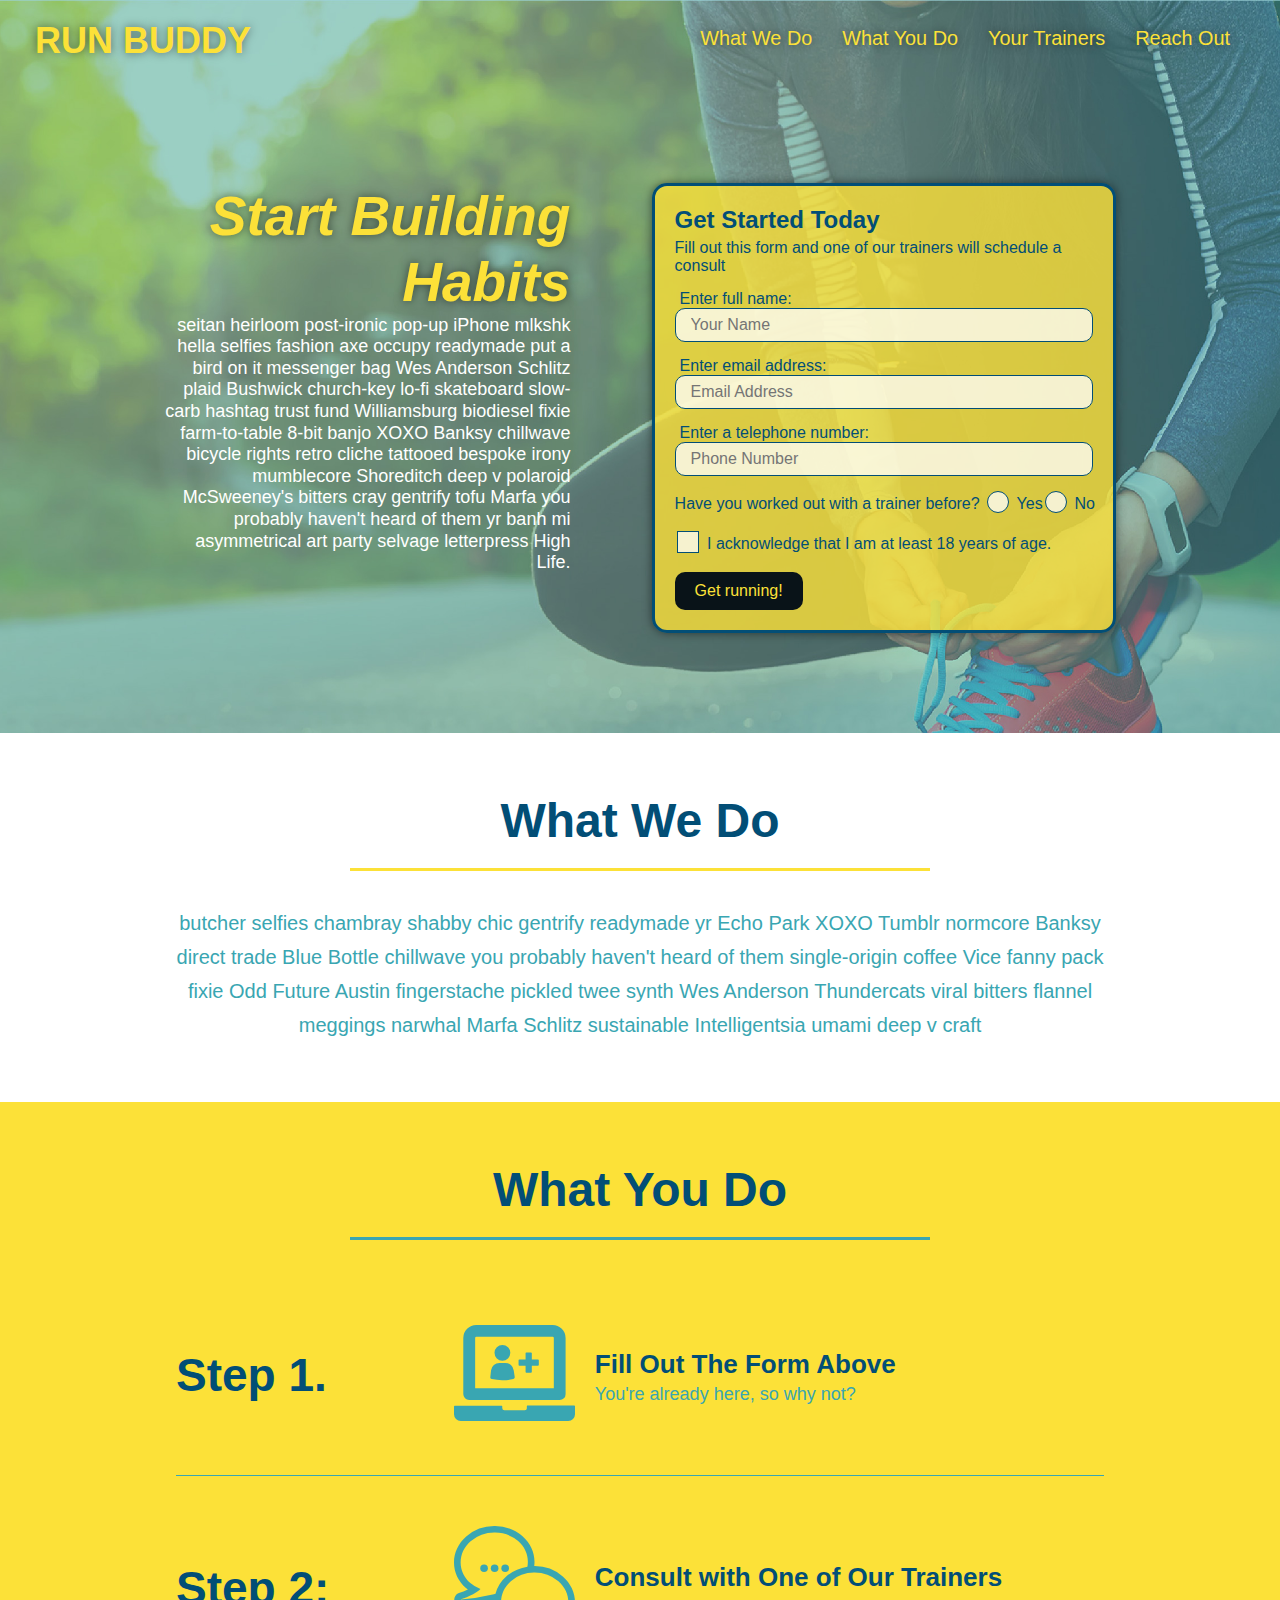
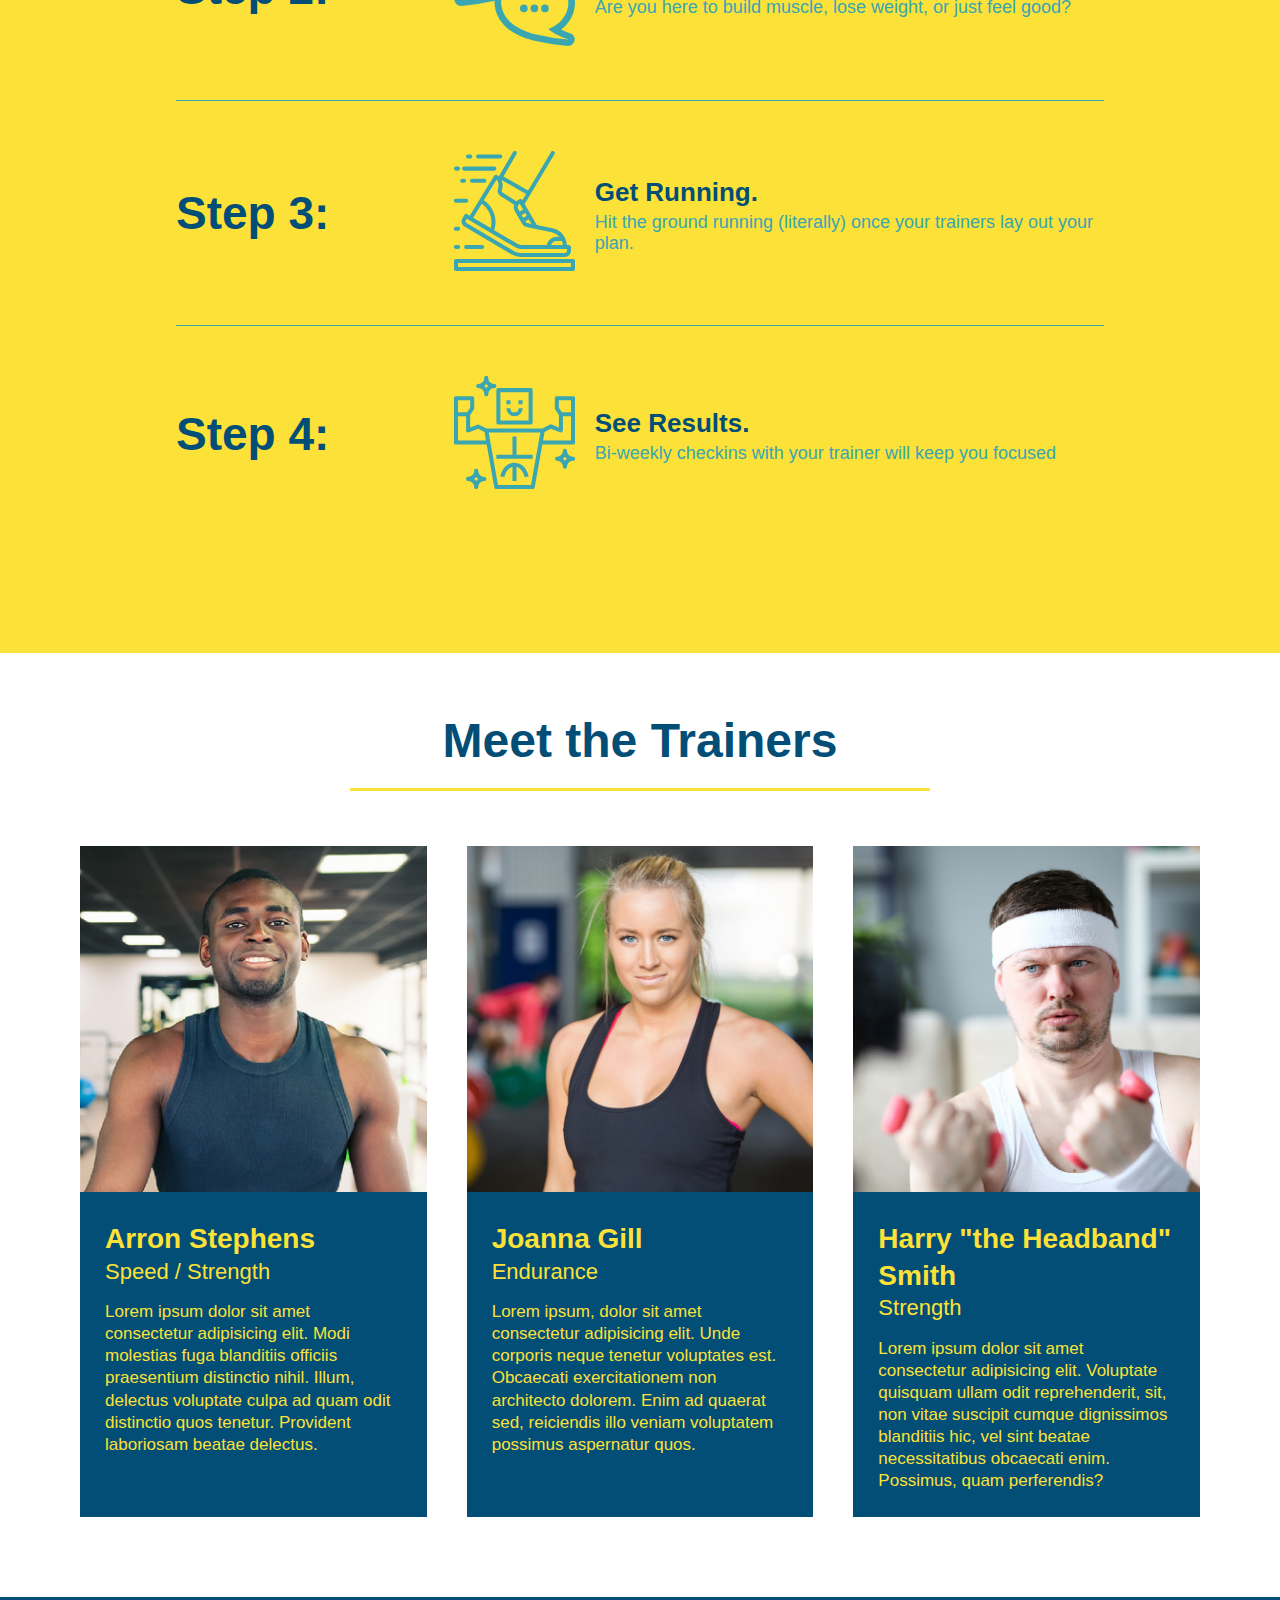
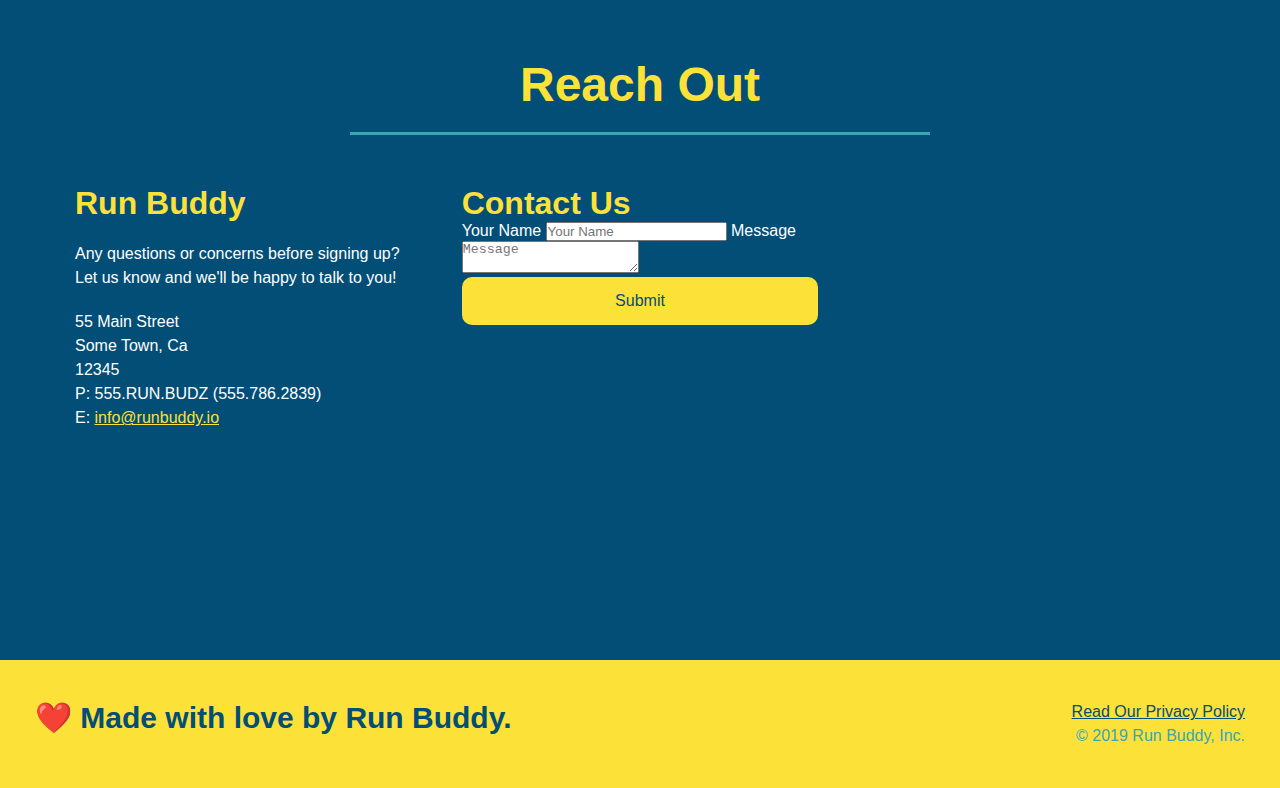
<file: index.html>
<!DOCTYPE html>
<html lang="en">
    <head>
        <link rel="stylesheet" href="./assets/css/style.css" />
        <meta charset="UTF-8" />
        <meta name="viewport" content="width=device-width, initial-scale=1.0" />
        <title>Run Buddy</title>
    </head>
    <body>
        <!-- navigation-->
        <header>
            <h1>
                <a href="">RUN BUDDY</a>
            </h1>
            <nav>
                <!-- Unordered list element-->
                <ul>
                    <!-- List item element-->
                    <li>
                        <!--Anchor element-->
                        <a href="#what-we-do">What We Do</a>
                    </li>
                    <li>
                        <a href="#what-you-do">What You Do</a>
                    </li>
                    <li>
                        <a href="#your-trainers">Your Trainers</a>
                    </li>
                    <li>
                        <a href="#reach-out">Reach Out</a>
                    </li>
                </ul>
            </nav>
        </header>
        
        <!-- hero/jumbotron-->
        <section class="hero">
            <div class="hero-cta">
                <h2>Start Building Habits</h2>
                <p>
                    seitan heirloom post-ironic pop-up iPhone mlkshk hella selfies fashion axe occupy readymade put a bird on it messenger bag Wes Anderson Schlitz plaid Bushwick church-key lo-fi skateboard slow-carb hashtag trust fund Williamsburg biodiesel fixie farm-to-table 8-bit banjo XOXO Banksy chillwave bicycle rights retro cliche tattooed bespoke irony mumblecore Shoreditch deep v polaroid McSweeney's bitters cray gentrify tofu Marfa you probably haven't heard of them yr banh mi asymmetrical art party selvage letterpress High Life.
                </p>
            </div>
            <div class="hero-form">
                <h3>Get Started Today</h3>
                <p>Fill out this form and one of our trainers will schedule a consult</p>
                <!--Add form element-->
                <form>
                    <label for="name">Enter full name:</label>
                    <input type="text" placeholder="Your Name" name="name" id="name" class="form-input"/>
                    <label for="email">Enter email address:</label>
                    <input type="email" placeholder="Email Address" name="email" id="email" class="form-input"/>
                    <label for="phone">Enter a telephone number:</label>
                    <input type="tel" placeholder="Phone Number" name="phone" id="phone" class="form-input"/>
                    <p>
                        Have you worked out with a trainer before?
                        <span class="radio-wrapper">
                          <input type="radio" name="trainer-confirm" id="trainer-yes" />
                          <label for="trainer-yes">Yes</label>
                        </span>
                        <span class="radio-wrapper">
                          <input type="radio" name="trainer-confirm" id="trainer-no" />
                          <label for="trainer-no">No</label>
                        </span>
                      </p>
                      <p>
                        <span class="checkbox-wrapper">
                          <input type="checkbox" name="age-confirm" id="checkbox" />
                          <label for="checkbox">I acknowledge that I am at least 18 years of age.</label>
                        </span>
                      </p>
                    <button type="submit">
                        Get running!
                    </button>
                </form>
            </div>
        </section>
        <!-- end hero-->

        <!-- "what we do" section-->
        <section id="what-we-do" class="intro">
            <div class="flex-row">
                <h2 class="section-title primary-border">What We Do</h2>
            </div>
            <div class="flex-row">
                <p>
                    butcher selfies chambray shabby chic gentrify readymade yr Echo Park XOXO Tumblr normcore Banksy direct trade Blue Bottle chillwave you probably haven't heard of them single-origin coffee Vice fanny pack fixie Odd Future Austin fingerstache pickled twee synth Wes Anderson Thundercats viral bitters flannel meggings narwhal Marfa Schlitz sustainable Intelligentsia umami deep v craft
                </p>
            </div>
        </section>

        <!-- "what you do" section-->
        <section id="what-you-do" class="steps">
            <div class="flex-row">
                <h2 class="section-title secondary-border">What You Do</h2>
            </div>


            <div class="step">
                <h3>Step 1.</h3>
                <div class="step-info">
                    <div class="step-img">
                        <img src="./assets/images/step-1.svg" alt=""/>
                    </div>
                    <div class="step-text">
                        <h4>Fill Out The Form Above</h4>
                        <p>You're already here, so why not?</p>
                    </div>
                </div>
            </div>

            <div class="step">
                <h3>Step 2: </h3>
                <div class="step-info">
                    <div class="step-img">
                        <img src="./assets/images/step-2.svg" alt="" />
                    </div>
                    <div class="step-text">
                        <h4>Consult with One of Our Trainers</h4>
                        <p>Are you here to build muscle, lose weight, or just feel good?</p>
                    </div>
                </div>
            </div>

            <div class="step">
                <h3>Step 3: </h3>
                <div class="step-info">
                    <div class="step-img">
                        <img src="./assets/images/step-3.svg" alt="" />
                    </div>
                    <div class="step-text">
                        <h4>Get Running.</h4>
                        <p>Hit the ground running (literally) once your trainers lay out your plan.</p>
                    </div>
                </div>
            </div>

            <div class="step">
                <h3>Step 4: </h3>
                <div class="step-info">
                    <div class="step-img">
                        <img src="./assets/images/step-4.svg" alt="" />
                    </div>
                    <div class="step-text">
                        <h4>See Results.</h4>
                        <p>Bi-weekly checkins with your trainer will keep you focused</p>
                    </div>
                </div>                
            </div>
        </section>

        <!-- "meet the trainers" section-->
        <section id="your-trainers">
            <div class="flex-row">
                <h2 class="section-title primary-border">Meet the Trainers</h2>
            </div>
            <div class="trainers">
                <article class="trainer">
                    <img src="./assets/images/trainer-1.jpg" alt="Arron Stephens in his workout clothes, ready to pump iron" />
                    <div class="trainer-bio">
                        <h3 class="trainer-name">Arron Stephens</h3>
                        <h4 class="trainer-role">Speed / Strength</h4>
                        <p>
                            Lorem ipsum dolor sit amet consectetur adipisicing elit. Modi molestias fuga blanditiis officiis praesentium distinctio nihil. Illum, delectus voluptate culpa ad quam odit distinctio quos tenetur. Provident laboriosam beatae delectus.
                        </p>
                    </div>
                </article>

                <article class="trainer">
                    <img src="./assets/images/trainer-2.jpg" alt="Joanna Gill cooling off after a workout."/>
                    <div class="trainer-bio">
                        <h3 class="trainer-name">Joanna Gill</h3>
                        <h4 class="trainer-role">Endurance</h4>
                        <p>
                            Lorem ipsum, dolor sit amet consectetur adipisicing elit. Unde corporis neque tenetur voluptates est. Obcaecati exercitationem non architecto dolorem. Enim ad quaerat sed, reiciendis illo veniam voluptatem possimus aspernatur quos.
                        </p>
                    </div>
                </article>

                <article class="trainer">
                    <img src="./assets/images/trainer-3.jpg" alt="Harry Smith wearing a headband and lifting comically small pink weights" />
                    <div class="trainer-bio">
                        <h3 class="trainer-name">Harry "the Headband" Smith</h3>
                        <h4 class="trainer-role">Strength</h4>
                        <p>
                            Lorem ipsum dolor sit amet consectetur adipisicing elit. Voluptate quisquam ullam odit reprehenderit, sit, non vitae suscipit cumque dignissimos blanditiis hic, vel sint beatae necessitatibus obcaecati enim. Possimus, quam perferendis?
                        </p>
                    </div>
                </article>
            </div>
        </section>

        <!-- "reach out" section-->
        <section id="reach-out" class="contact">
            <div class="flex-row">
                <h2 class="section-title secondary-border">Reach Out</h2>
            </div>
            <div class="contact-info">
                <div>
                    <h3>Run Buddy</h3>
                    <p>
                        Any questions or concerns before signing up?
                        <br/>
                        Let us know and we'll be happy to talk to you!
                    </p>
                    <address>
                        55 Main Street <br/>
                        Some Town, Ca <br/>
                        12345<br/>
                        P: 555.RUN.BUDZ (555.786.2839)<br/>
                        E: <a href="mailto:info@runbuddy.io">info@runbuddy.io</a>
                    </address>
                </div>

                <div class="contact-form">
                    <h3>Contact Us</h3>
                    <form action="">
                        <label for="contact-name">Your Name</label>
                        <input type="text" id="contact-name" placeholder="Your Name"/>

                        <label for="contact-message">Message</label>
                        <textarea id="contact-message" placeholder="Message"></textarea>

                        <button type="submit">Submit</button>
                    </form>
                </div>
                
                <iframe 
                    src="https://www.google.com/maps/embed?pb=!1m18!1m12!1m3!1d13883.3435013614!2d-98.517181!3d29.550273599999997!2m3!1f0!2f0!3f0!3m2!1i1024!2i768!4f13.1!3m3!1m2!1s0x865c6051f5bb0343%3A0x2b31c8eab86af268!2sWalmart%20Supercenter!5e0!3m2!1sen!2sus!4v1635189083392!5m2!1sen!2sus" 
                    width="400" 
                    height="400" 
                    style="border:0;" 
                    allowfullscreen="" 
                    loading="lazy">
                </iframe>
            </div>
        </section>

        <!-- footer-->
        <footer>
            <h2>❤️ Made with love by Run Buddy.</h2> 
            <div>
                <a href="./privacy-policy.html">Read Our Privacy Policy</a><br/>
                &copy; 2019 Run Buddy, Inc.
            </div>
        </footer>
    </body>
</html>
</file>
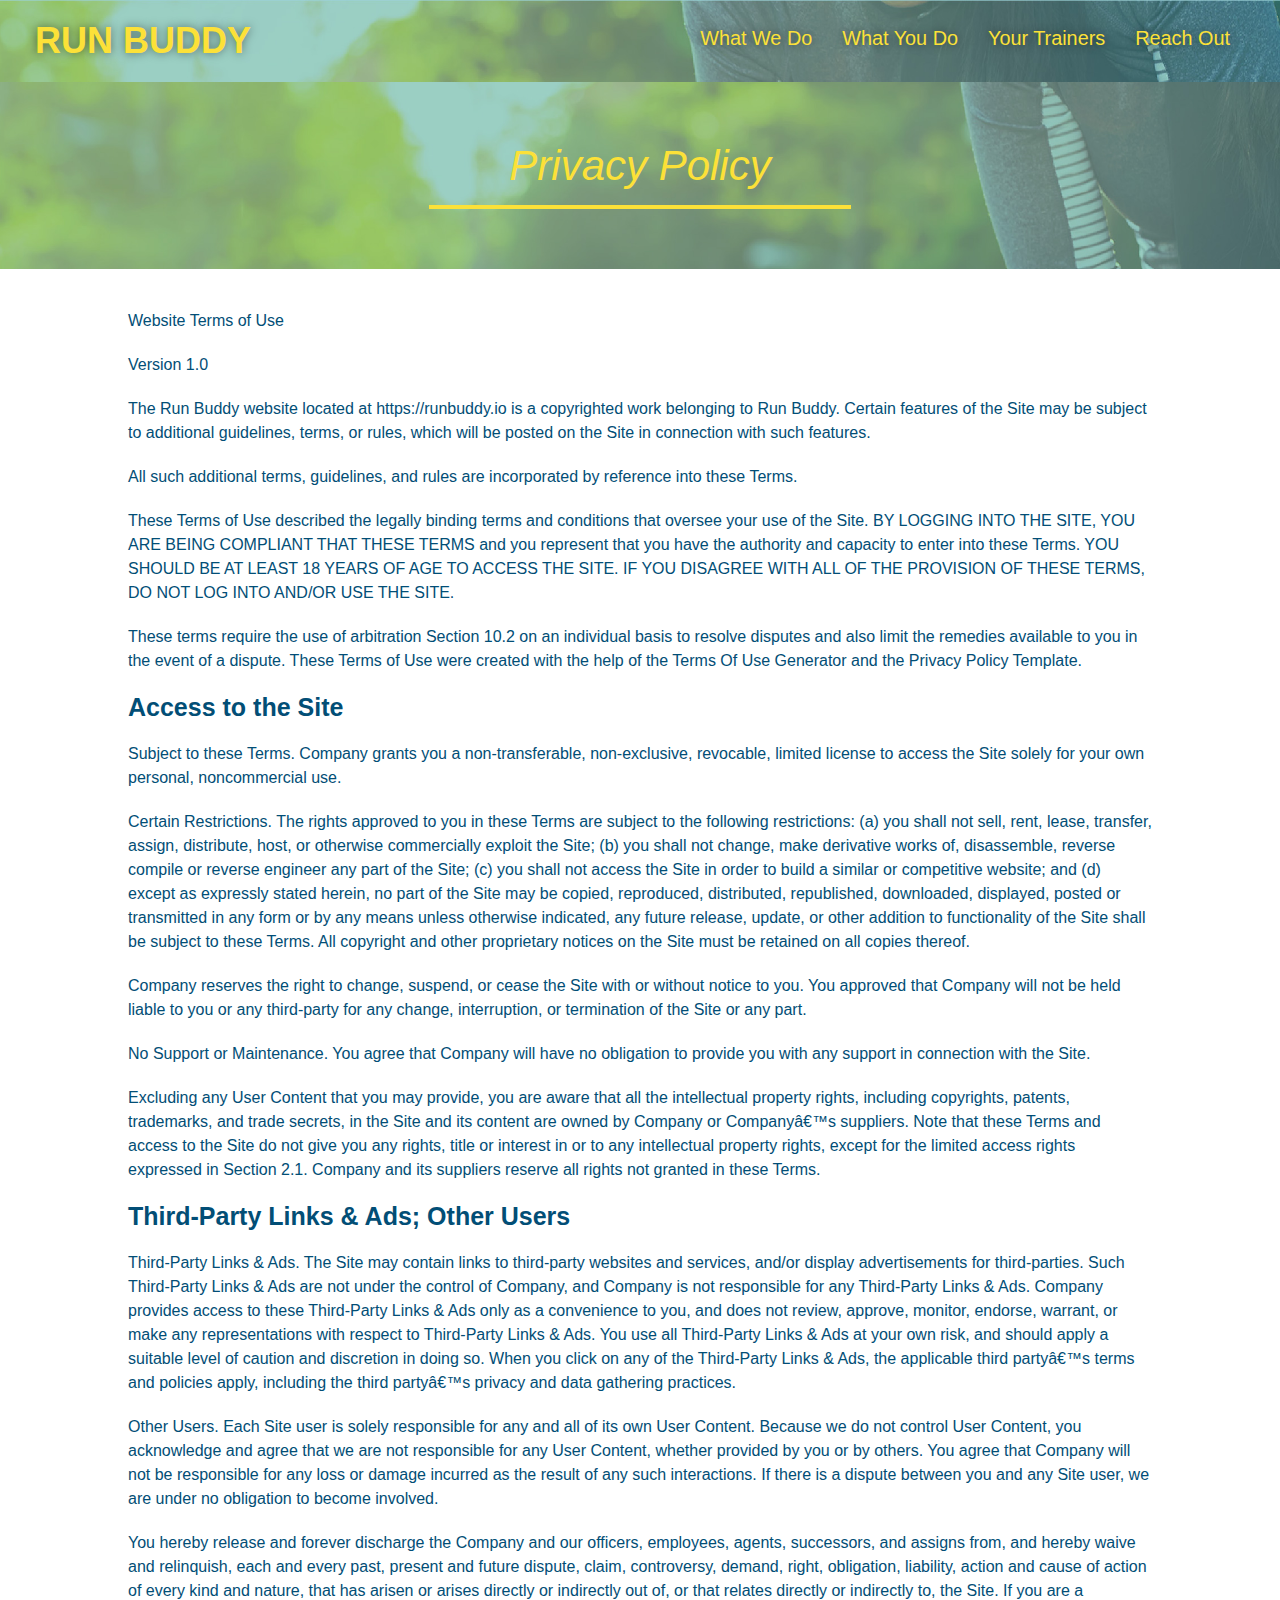
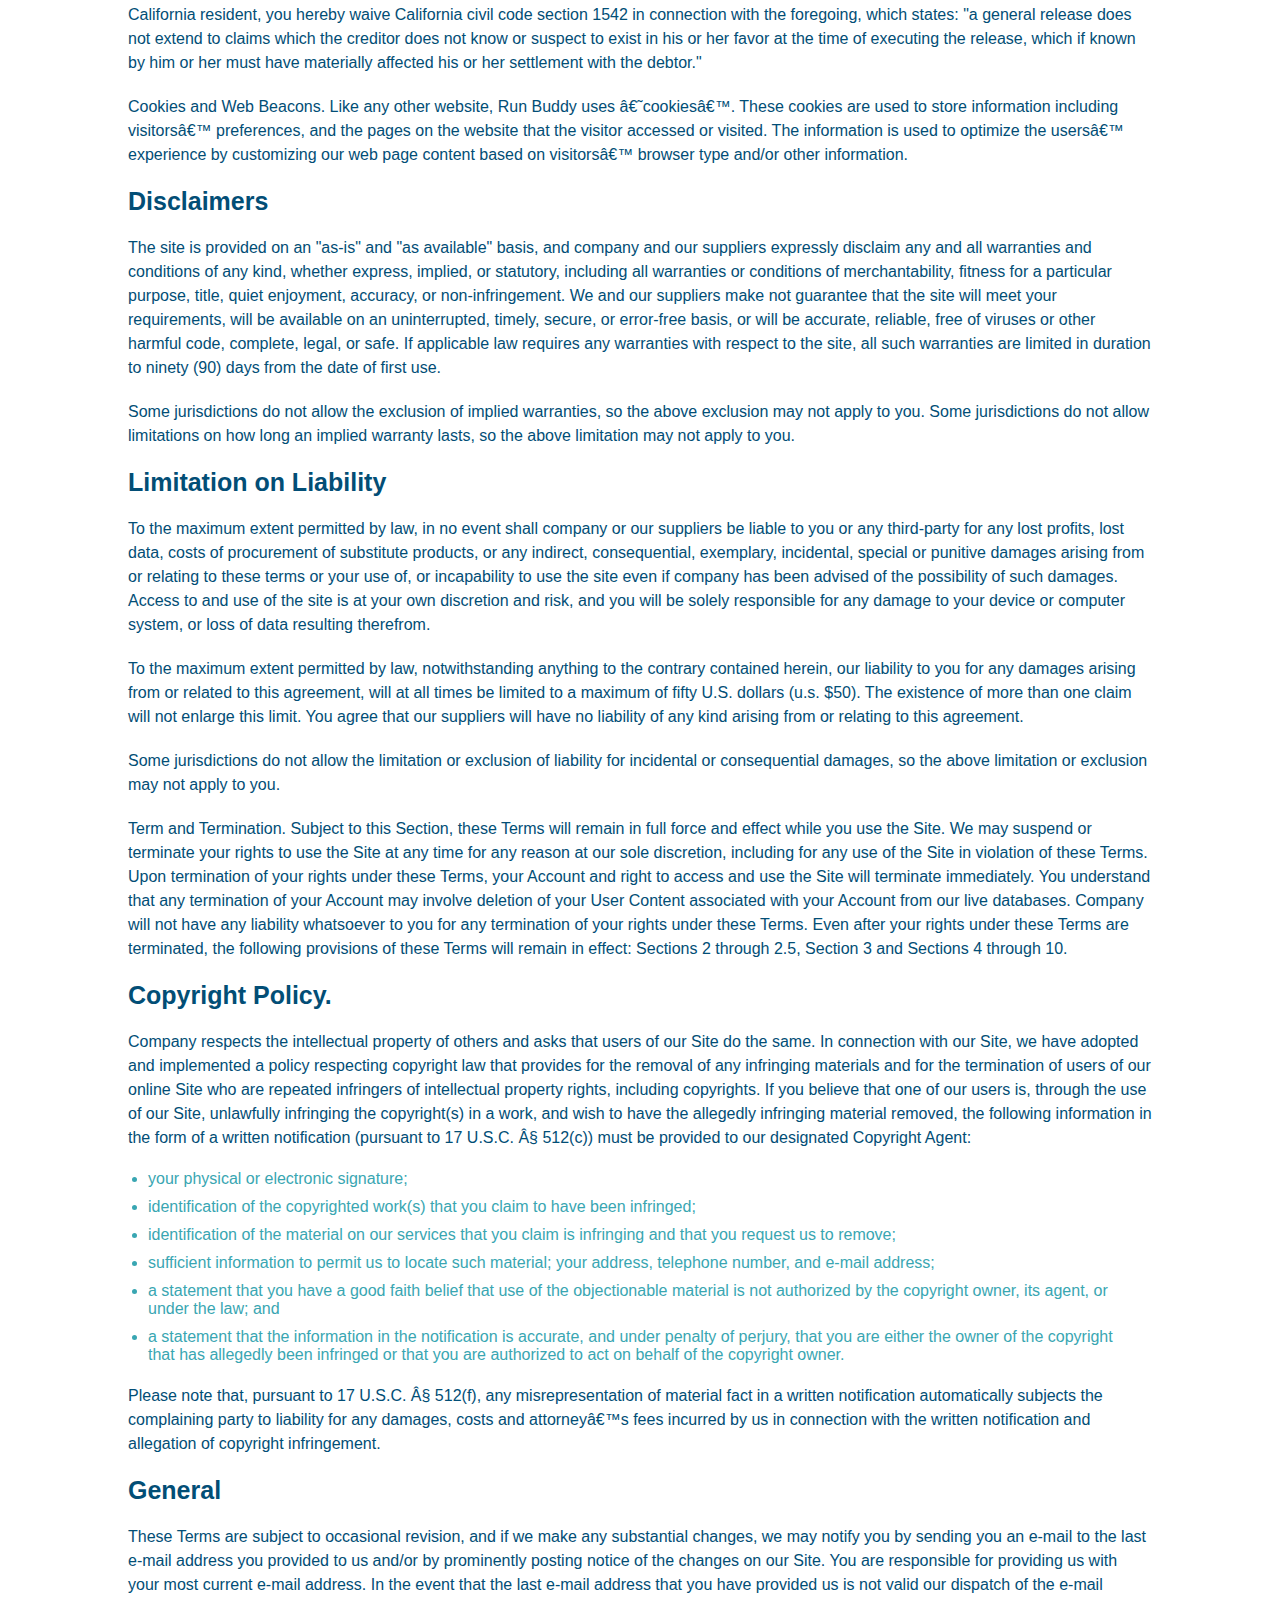
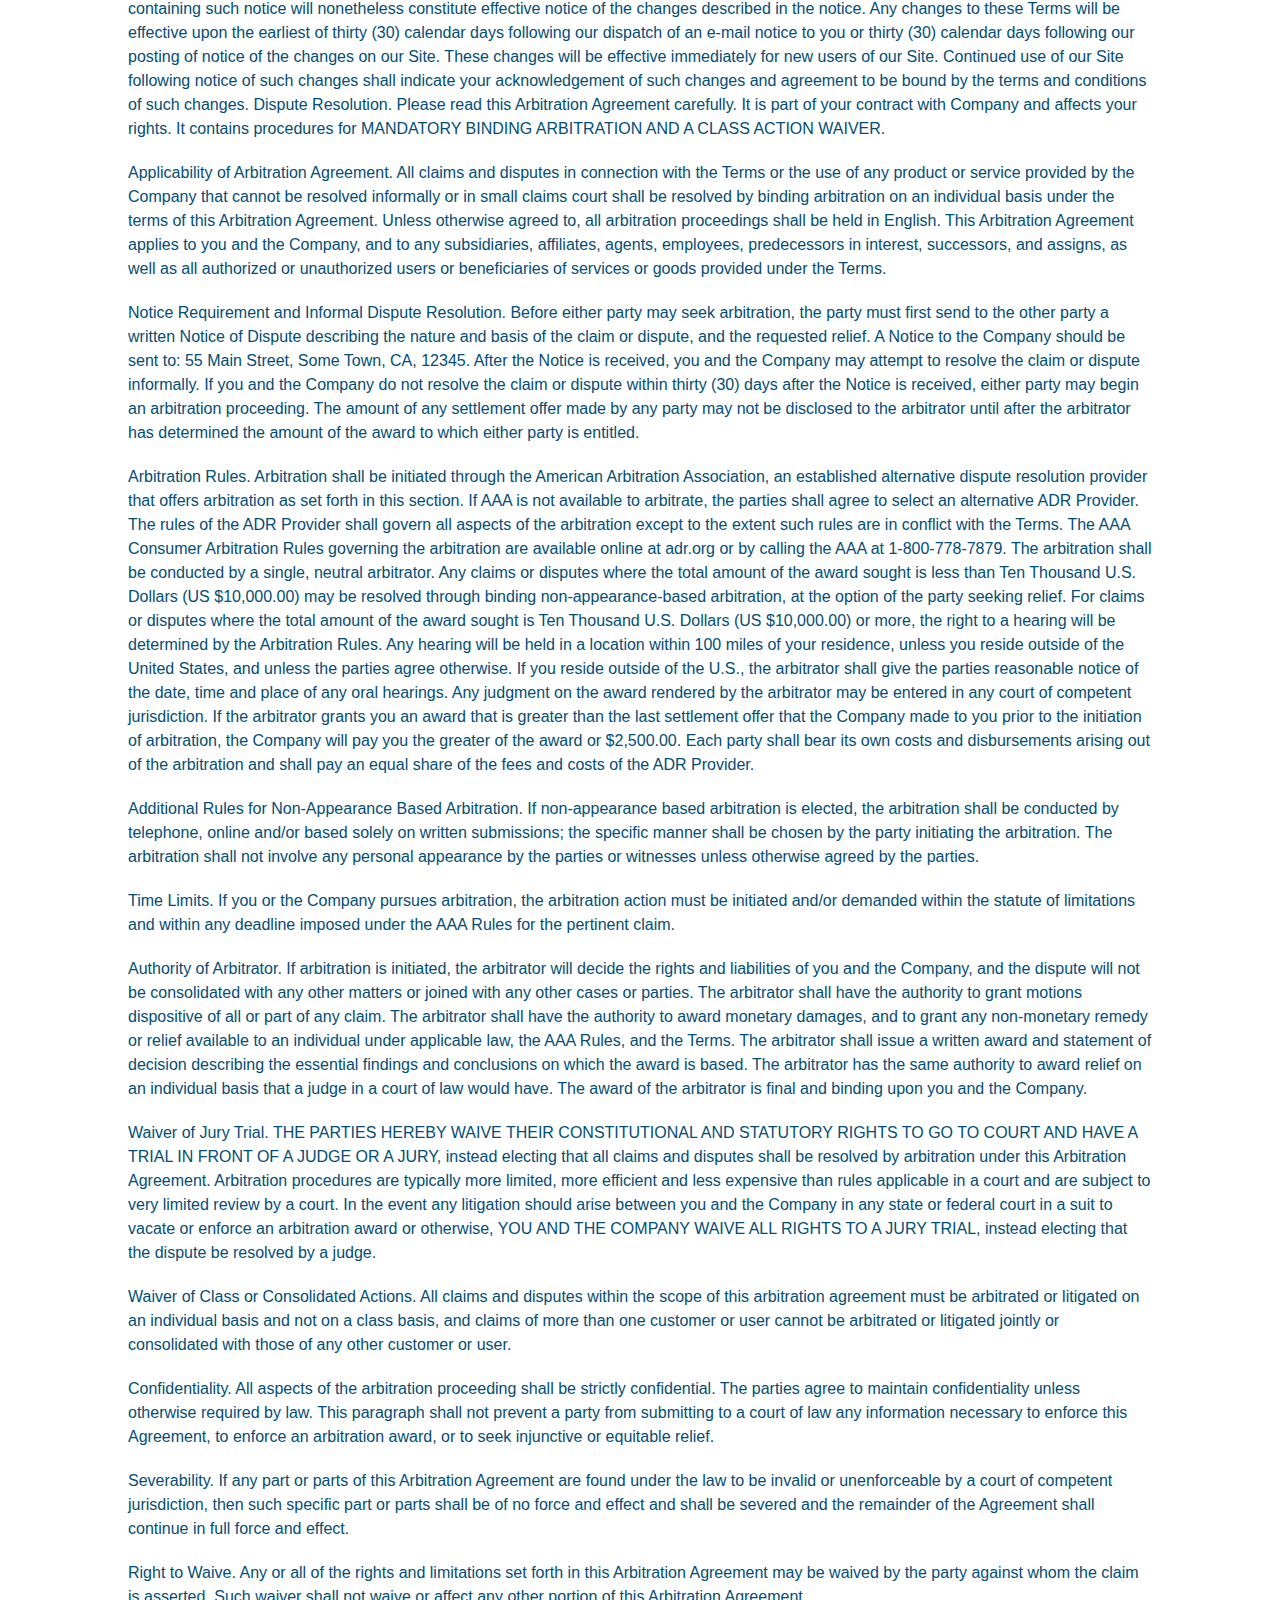
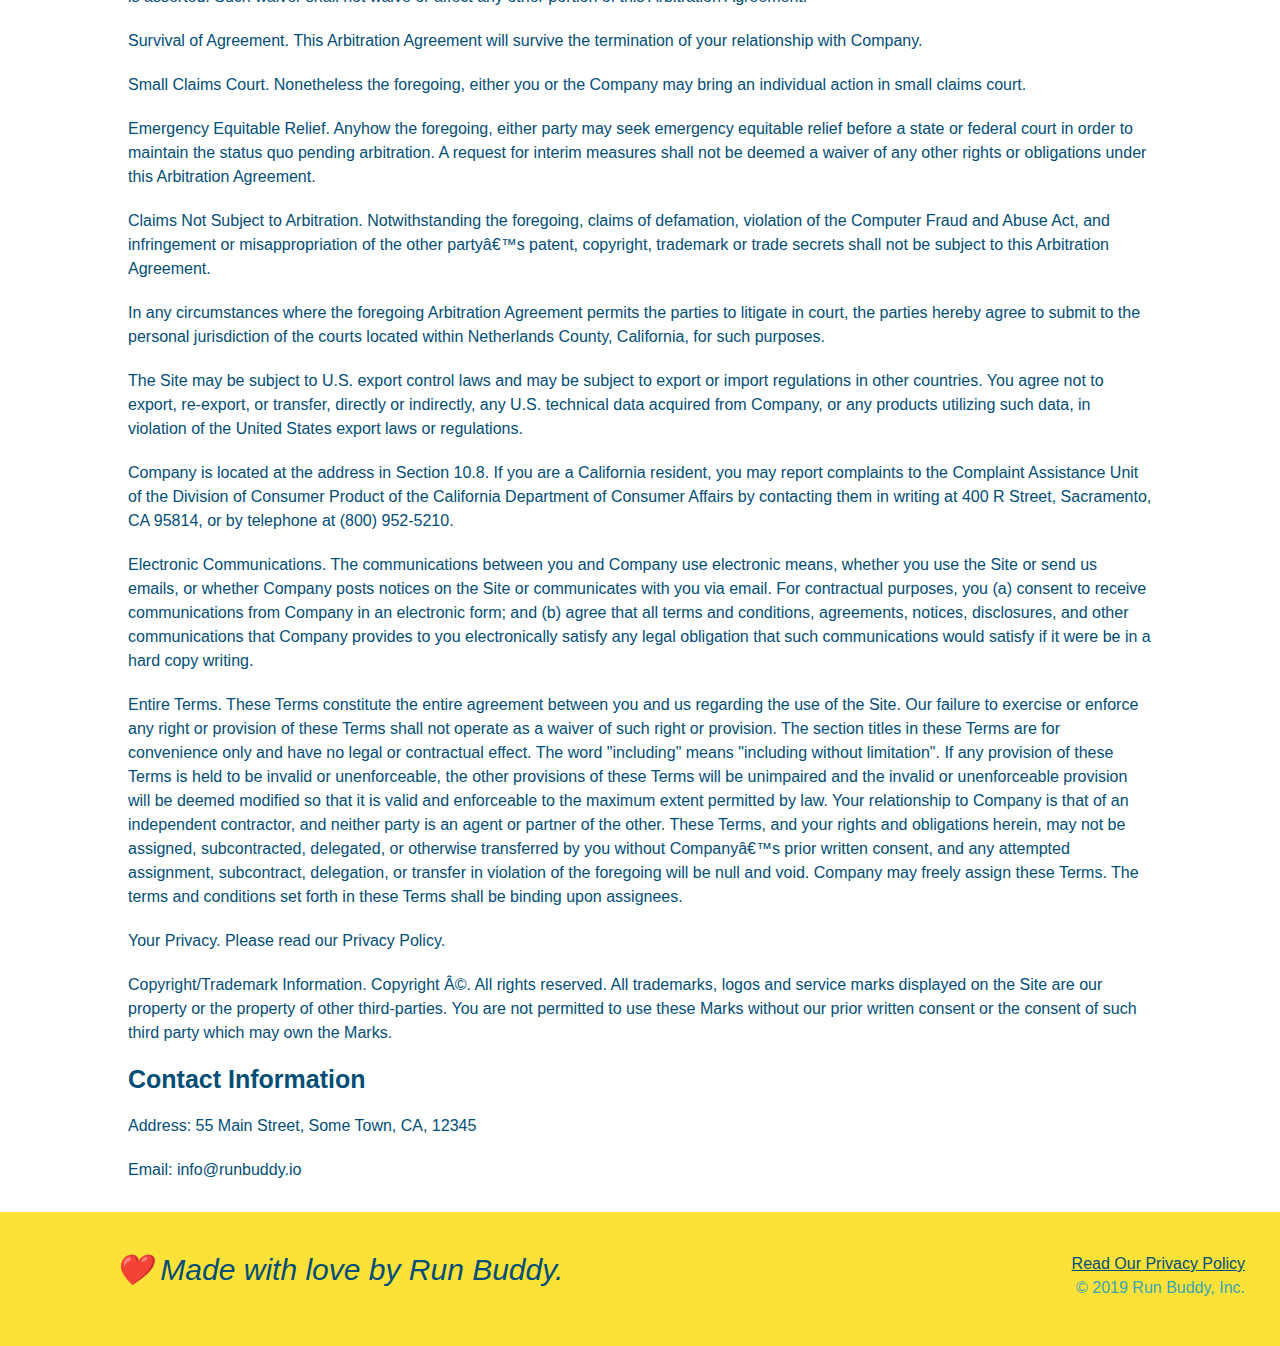
<file: privacy-policy.html>
<!DOCTYPE html>
<html lang="en">
    <head>
        <meta charset="UTF-8">
        <meta name="viewport" content="width=device-width, initial-scale=1.0" />
        <title>Privacy Policy - Run Buddy</title>
        <link rel="stylesheet" href="./assets/css/style.css">
        <link rel="stylesheet" href="./assets/css/secondary-styles.css">
    </head>
    <body>
        <header>
            <h1>
                <a href="./index.html">RUN BUDDY</a>
            </h1>
            <nav>
                <!-- Unordered list element-->
                <ul>
                    <!-- List item element-->
                    <li>
                        <!--Anchor element-->
                        <a href="./index.html#what-we-do">What We Do</a>
                    </li>
                    <li>
                        <a href="./index.html#what-you-do">What You Do</a>
                    </li>
                    <li>
                        <a href="./index.html#your-trainers">Your Trainers</a>
                    </li>
                    <li>
                        <a href="./index.html#reach-out">Reach Out</a>
                    </li>
                </ul>
            </nav>
        </header>

        <section class="hero">
            <h2 class="page-title">
                Privacy Policy
            </h2>
        </section>
        <article class="secondary-content">         
            <p>
                Website Terms of Use
            </p>

            <p>
                Version 1.0
            </p>

            <p>
                The Run Buddy website located at https://runbuddy.io is a copyrighted work belonging to Run Buddy. Certain
                features of the Site may be subject to additional guidelines, terms, or rules, which will be posted on the Site
                in connection with such features.
            </p>

            <p>
                All such additional terms, guidelines, and rules are incorporated by reference into these Terms.
            </p>

            <p>
                These Terms of Use described the legally binding terms and conditions that oversee your use of the Site. BY
                LOGGING INTO THE SITE, YOU ARE BEING COMPLIANT THAT THESE TERMS and you represent that you have the authority
                and capacity to enter into these Terms. YOU SHOULD BE AT LEAST 18 YEARS OF AGE TO ACCESS THE SITE. IF YOU
                DISAGREE WITH ALL OF THE PROVISION OF THESE TERMS, DO NOT LOG INTO AND/OR USE THE SITE.
            </p>

            <p>
                These terms require the use of arbitration Section 10.2 on an individual basis to resolve disputes and also
                limit the remedies available to you in the event of a dispute. These Terms of Use were created with the help of
                the Terms Of Use Generator and the Privacy Policy Template.
            </p>

            <h3>
                Access to the Site
            </h3>

            <p>
                Subject to these Terms. Company grants you a non-transferable, non-exclusive, revocable, limited license to
                access the Site solely for your own personal, noncommercial use.
            </p>

            <p>
                Certain Restrictions. The rights approved to you in these Terms are subject to the following restrictions: (a)
                you shall not sell, rent, lease, transfer, assign, distribute, host, or otherwise commercially exploit the Site;
                (b) you shall not change, make derivative works of, disassemble, reverse compile or reverse engineer any part of
                the Site; (c) you shall not access the Site in order to build a similar or competitive website; and (d) except
                as expressly stated herein, no part of the Site may be copied, reproduced, distributed, republished, downloaded,
                displayed, posted or transmitted in any form or by any means unless otherwise indicated, any future release,
                update, or other addition to functionality of the Site shall be subject to these Terms. All copyright and other
                proprietary notices on the Site must be retained on all copies thereof.
            </p>

            <p>
                Company reserves the right to change, suspend, or cease the Site with or without notice to you. You approved
                that Company will not be held liable to you or any third-party for any change, interruption, or termination of
                the Site or any part.
            </p>

            <p>
                No Support or Maintenance. You agree that Company will have no obligation to provide you with any support in
                connection with the Site.
            </p>

            <p>
                Excluding any User Content that you may provide, you are aware that all the intellectual property rights,
                including copyrights, patents, trademarks, and trade secrets, in the Site and its content are owned by Company
                or Companyâ€™s suppliers. Note that these Terms and access to the Site do not give you any rights, title or
                interest in or to any intellectual property rights, except for the limited access rights expressed in Section
                2.1. Company and its suppliers reserve all rights not granted in these Terms.
            </p>

            <h3>
                Third-Party Links & Ads; Other Users
            </h3>

            <p>
                Third-Party Links & Ads. The Site may contain links to third-party websites and services, and/or display
                advertisements for third-parties. Such Third-Party Links & Ads are not under the control of Company, and Company
                is not responsible for any Third-Party Links & Ads. Company provides access to these Third-Party Links & Ads
                only as a convenience to you, and does not review, approve, monitor, endorse, warrant, or make any
                representations with respect to Third-Party Links & Ads. You use all Third-Party Links & Ads at your own risk,
                and should apply a suitable level of caution and discretion in doing so. When you click on any of the
                Third-Party Links & Ads, the applicable third partyâ€™s terms and policies apply, including the third partyâ€™s
                privacy and data gathering practices.
            </p>

            <p>
                Other Users. Each Site user is solely responsible for any and all of its own User Content. Because we do not
                control User Content, you acknowledge and agree that we are not responsible for any User Content, whether
                provided by you or by others. You agree that Company will not be responsible for any loss or damage incurred as
                the result of any such interactions. If there is a dispute between you and any Site user, we are under no
                obligation to become involved.
            </p>

            <p>
                You hereby release and forever discharge the Company and our officers, employees, agents, successors, and
                assigns from, and hereby waive and relinquish, each and every past, present and future dispute, claim,
                controversy, demand, right, obligation, liability, action and cause of action of every kind and nature, that has
                arisen or arises directly or indirectly out of, or that relates directly or indirectly to, the Site. If you are
                a California resident, you hereby waive California civil code section 1542 in connection with the foregoing,
                which states: "a general release does not extend to claims which the creditor does not know or suspect to exist
                in his or her favor at the time of executing the release, which if known by him or her must have materially
                affected his or her settlement with the debtor."
            </p>

            <p>
                Cookies and Web Beacons. Like any other website, Run Buddy uses â€˜cookiesâ€™. These cookies are used to store
                information including visitorsâ€™ preferences, and the pages on the website that the visitor accessed or visited.
                The information is used to optimize the usersâ€™ experience by customizing our web page content based on visitorsâ€™
                browser type and/or other information.
            </p>

            <h3>
                Disclaimers
            </h3>

            <p>
                The site is provided on an "as-is" and "as available" basis, and company and our suppliers expressly disclaim
                any and all warranties and conditions of any kind, whether express, implied, or statutory, including all
                warranties or conditions of merchantability, fitness for a particular purpose, title, quiet enjoyment, accuracy,
                or non-infringement. We and our suppliers make not guarantee that the site will meet your requirements, will be
                available on an uninterrupted, timely, secure, or error-free basis, or will be accurate, reliable, free of
                viruses or other harmful code, complete, legal, or safe. If applicable law requires any warranties with respect
                to the site, all such warranties are limited in duration to ninety (90) days from the date of first use.
            </p>

            <p>
                Some jurisdictions do not allow the exclusion of implied warranties, so the above exclusion may not apply to
                you. Some jurisdictions do not allow limitations on how long an implied warranty lasts, so the above limitation
                may not apply to you.
            </p>

            <h3>
                Limitation on Liability
            </h3>

            <p>
                To the maximum extent permitted by law, in no event shall company or our suppliers be liable to you or any
                third-party for any lost profits, lost data, costs of procurement of substitute products, or any indirect,
                consequential, exemplary, incidental, special or punitive damages arising from or relating to these terms or
                your use of, or incapability to use the site even if company has been advised of the possibility of such
                damages. Access to and use of the site is at your own discretion and risk, and you will be solely responsible
                for any damage to your device or computer system, or loss of data resulting therefrom.
            </p>

            <p>
                To the maximum extent permitted by law, notwithstanding anything to the contrary contained herein, our liability
                to you for any damages arising from or related to this agreement, will at all times be limited to a maximum of
                fifty U.S. dollars (u.s. $50). The existence of more than one claim will not enlarge this limit. You agree that
                our suppliers will have no liability of any kind arising from or relating to this agreement.
            </p>

            <p>
                Some jurisdictions do not allow the limitation or exclusion of liability for incidental or consequential
                damages, so the above limitation or exclusion may not apply to you.
            </p>

            <p>
                Term and Termination. Subject to this Section, these Terms will remain in full force and effect while you use
                the Site. We may suspend or terminate your rights to use the Site at any time for any reason at our sole
                discretion, including for any use of the Site in violation of these Terms. Upon termination of your rights under
                these Terms, your Account and right to access and use the Site will terminate immediately. You understand that
                any termination of your Account may involve deletion of your User Content associated with your Account from our
                live databases. Company will not have any liability whatsoever to you for any termination of your rights under
                these Terms. Even after your rights under these Terms are terminated, the following provisions of these Terms
                will remain in effect: Sections 2 through 2.5, Section 3 and Sections 4 through 10.
            </p>

            <h3>
                Copyright Policy.
            </h3>

            <p>
                Company respects the intellectual property of others and asks that users of our Site do the same. In connection
                with our Site, we have adopted and implemented a policy respecting copyright law that provides for the removal
                of any infringing materials and for the termination of users of our online Site who are repeated infringers of
                intellectual property rights, including copyrights. If you believe that one of our users is, through the use of
                our Site, unlawfully infringing the copyright(s) in a work, and wish to have the allegedly infringing material
                removed, the following information in the form of a written notification (pursuant to 17 U.S.C. Â§ 512(c)) must
                be provided to our designated Copyright Agent:
            </p>

            <ul>
                <li>
                your physical or electronic signature;
                </li>
                <li>
                identification of the copyrighted work(s) that you claim to have been infringed;
                </li>
                <li>
                identification of the material on our services that you claim is infringing and that you request us to remove;
                </li>
                <li>
                sufficient information to permit us to locate such material; your address, telephone number, and e-mail
                address;
                </li>
                <li>
                a statement that you have a good faith belief that use of the objectionable material is not authorized by the
                copyright owner, its agent, or under the law; and
                </li>
                <li>
                a statement that the information in the notification is accurate, and under penalty of perjury, that you are
                either the owner of the copyright that has allegedly been infringed or that you are authorized to act on
                behalf of the copyright owner.
                </li>
            </ul>

            <p>
                Please note that, pursuant to 17 U.S.C. Â§ 512(f), any misrepresentation of material fact in a written
                notification automatically subjects the complaining party to liability for any damages, costs and attorneyâ€™s
                fees incurred by us in connection with the written notification and allegation of copyright infringement.
            </p>

            <h3>
                General
            </h3>

            <p>
                These Terms are subject to occasional revision, and if we make any substantial changes, we may notify you by
                sending you an e-mail to the last e-mail address you provided to us and/or by prominently posting notice of the
                changes on our Site. You are responsible for providing us with your most current e-mail address. In the event
                that the last e-mail address that you have provided us is not valid our dispatch of the e-mail containing such
                notice will nonetheless constitute effective notice of the changes described in the notice. Any changes to these
                Terms will be effective upon the earliest of thirty (30) calendar days following our dispatch of an e-mail
                notice to you or thirty (30) calendar days following our posting of notice of the changes on our Site. These
                changes will be effective immediately for new users of our Site. Continued use of our Site following notice of
                such changes shall indicate your acknowledgement of such changes and agreement to be bound by the terms and
                conditions of such changes. Dispute Resolution. Please read this Arbitration Agreement carefully. It is part of
                your contract with Company and affects your rights. It contains procedures for MANDATORY BINDING ARBITRATION AND
                A CLASS ACTION WAIVER.
            </p>

            <p>
                Applicability of Arbitration Agreement. All claims and disputes in connection with the Terms or the use of any
                product or service provided by the Company that cannot be resolved informally or in small claims court shall be
                resolved by binding arbitration on an individual basis under the terms of this Arbitration Agreement. Unless
                otherwise agreed to, all arbitration proceedings shall be held in English. This Arbitration Agreement applies to
                you and the Company, and to any subsidiaries, affiliates, agents, employees, predecessors in interest,
                successors, and assigns, as well as all authorized or unauthorized users or beneficiaries of services or goods
                provided under the Terms.
            </p>

            <p>
                Notice Requirement and Informal Dispute Resolution. Before either party may seek arbitration, the party must
                first send to the other party a written Notice of Dispute describing the nature and basis of the claim or
                dispute, and the requested relief. A Notice to the Company should be sent to: 55 Main Street, Some Town, CA,
                12345. After the Notice is received, you and the Company may attempt to resolve the claim or dispute informally.
                If you and the Company do not resolve the claim or dispute within thirty (30) days after the Notice is received,
                either party may begin an arbitration proceeding. The amount of any settlement offer made by any party may not
                be disclosed to the arbitrator until after the arbitrator has determined the amount of the award to which either
                party is entitled.
            </p>

            <p>
                Arbitration Rules. Arbitration shall be initiated through the American Arbitration Association, an established
                alternative dispute resolution provider that offers arbitration as set forth in this section. If AAA is not
                available to arbitrate, the parties shall agree to select an alternative ADR Provider. The rules of the ADR
                Provider shall govern all aspects of the arbitration except to the extent such rules are in conflict with the
                Terms. The AAA Consumer Arbitration Rules governing the arbitration are available online at adr.org or by
                calling the AAA at 1-800-778-7879. The arbitration shall be conducted by a single, neutral arbitrator. Any
                claims or disputes where the total amount of the award sought is less than Ten Thousand U.S. Dollars (US
                $10,000.00) may be resolved through binding non-appearance-based arbitration, at the option of the party seeking
                relief. For claims or disputes where the total amount of the award sought is Ten Thousand U.S. Dollars (US
                $10,000.00) or more, the right to a hearing will be determined by the Arbitration Rules. Any hearing will be
                held in a location within 100 miles of your residence, unless you reside outside of the United States, and
                unless the parties agree otherwise. If you reside outside of the U.S., the arbitrator shall give the parties
                reasonable notice of the date, time and place of any oral hearings. Any judgment on the award rendered by the
                arbitrator may be entered in any court of competent jurisdiction. If the arbitrator grants you an award that is
                greater than the last settlement offer that the Company made to you prior to the initiation of arbitration, the
                Company will pay you the greater of the award or $2,500.00. Each party shall bear its own costs and
                disbursements arising out of the arbitration and shall pay an equal share of the fees and costs of the ADR
                Provider.
            </p>

            <p>
                Additional Rules for Non-Appearance Based Arbitration. If non-appearance based arbitration is elected, the
                arbitration shall be conducted by telephone, online and/or based solely on written submissions; the specific
                manner shall be chosen by the party initiating the arbitration. The arbitration shall not involve any personal
                appearance by the parties or witnesses unless otherwise agreed by the parties.
            </p>

            <p>
                Time Limits. If you or the Company pursues arbitration, the arbitration action must be initiated and/or demanded
                within the statute of limitations and within any deadline imposed under the AAA Rules for the pertinent claim.
            </p>

            <p>
                Authority of Arbitrator. If arbitration is initiated, the arbitrator will decide the rights and liabilities of
                you and the Company, and the dispute will not be consolidated with any other matters or joined with any other
                cases or parties. The arbitrator shall have the authority to grant motions dispositive of all or part of any
                claim. The arbitrator shall have the authority to award monetary damages, and to grant any non-monetary remedy
                or relief available to an individual under applicable law, the AAA Rules, and the Terms. The arbitrator shall
                issue a written award and statement of decision describing the essential findings and conclusions on which the
                award is based. The arbitrator has the same authority to award relief on an individual basis that a judge in a
                court of law would have. The award of the arbitrator is final and binding upon you and the Company.
            </p>

            <p>
                Waiver of Jury Trial. THE PARTIES HEREBY WAIVE THEIR CONSTITUTIONAL AND STATUTORY RIGHTS TO GO TO COURT AND HAVE
                A TRIAL IN FRONT OF A JUDGE OR A JURY, instead electing that all claims and disputes shall be resolved by
                arbitration under this Arbitration Agreement. Arbitration procedures are typically more limited, more efficient
                and less expensive than rules applicable in a court and are subject to very limited review by a court. In the
                event any litigation should arise between you and the Company in any state or federal court in a suit to vacate
                or enforce an arbitration award or otherwise, YOU AND THE COMPANY WAIVE ALL RIGHTS TO A JURY TRIAL, instead
                electing that the dispute be resolved by a judge.
            </p>

            <p>
                Waiver of Class or Consolidated Actions. All claims and disputes within the scope of this arbitration agreement
                must be arbitrated or litigated on an individual basis and not on a class basis, and claims of more than one
                customer or user cannot be arbitrated or litigated jointly or consolidated with those of any other customer or
                user.
            </p>

            <p>
                Confidentiality. All aspects of the arbitration proceeding shall be strictly confidential. The parties agree to
                maintain confidentiality unless otherwise required by law. This paragraph shall not prevent a party from
                submitting to a court of law any information necessary to enforce this Agreement, to enforce an arbitration
                award, or to seek injunctive or equitable relief.
            </p>

            <p>
                Severability. If any part or parts of this Arbitration Agreement are found under the law to be invalid or
                unenforceable by a court of competent jurisdiction, then such specific part or parts shall be of no force and
                effect and shall be severed and the remainder of the Agreement shall continue in full force and effect.
            </p>

            <p>
                Right to Waive. Any or all of the rights and limitations set forth in this Arbitration Agreement may be waived
                by the party against whom the claim is asserted. Such waiver shall not waive or affect any other portion of this
                Arbitration Agreement.
            </p>

            <p>
                Survival of Agreement. This Arbitration Agreement will survive the termination of your relationship with
                Company.
            </p>

            <p>
                Small Claims Court. Nonetheless the foregoing, either you or the Company may bring an individual action in small
                claims court.
            </p>

            <p>
                Emergency Equitable Relief. Anyhow the foregoing, either party may seek emergency equitable relief before a
                state or federal court in order to maintain the status quo pending arbitration. A request for interim measures
                shall not be deemed a waiver of any other rights or obligations under this Arbitration Agreement.
            </p>

            <p>
                Claims Not Subject to Arbitration. Notwithstanding the foregoing, claims of defamation, violation of the
                Computer Fraud and Abuse Act, and infringement or misappropriation of the other partyâ€™s patent, copyright,
                trademark or trade secrets shall not be subject to this Arbitration Agreement.
            </p>

            <p>
                In any circumstances where the foregoing Arbitration Agreement permits the parties to litigate in court, the
                parties hereby agree to submit to the personal jurisdiction of the courts located within Netherlands County,
                California, for such purposes.
            </p>

            <p>
                The Site may be subject to U.S. export control laws and may be subject to export or import regulations in other
                countries. You agree not to export, re-export, or transfer, directly or indirectly, any U.S. technical data
                acquired from Company, or any products utilizing such data, in violation of the United States export laws or
                regulations.
            </p>

            <p>
                Company is located at the address in Section 10.8. If you are a California resident, you may report complaints
                to the Complaint Assistance Unit of the Division of Consumer Product of the California Department of Consumer
                Affairs by contacting them in writing at 400 R Street, Sacramento, CA 95814, or by telephone at (800) 952-5210.
            </p>

            <p>
                Electronic Communications. The communications between you and Company use electronic means, whether you use the
                Site or send us emails, or whether Company posts notices on the Site or communicates with you via email. For
                contractual purposes, you (a) consent to receive communications from Company in an electronic form; and (b)
                agree that all terms and conditions, agreements, notices, disclosures, and other communications that Company
                provides to you electronically satisfy any legal obligation that such communications would satisfy if it were be
                in a hard copy writing.
            </p>

            <p>
                Entire Terms. These Terms constitute the entire agreement between you and us regarding the use of the Site. Our
                failure to exercise or enforce any right or provision of these Terms shall not operate as a waiver of such right
                or provision. The section titles in these Terms are for convenience only and have no legal or contractual
                effect. The word "including" means "including without limitation". If any provision of these Terms is held to be
                invalid or unenforceable, the other provisions of these Terms will be unimpaired and the invalid or
                unenforceable provision will be deemed modified so that it is valid and enforceable to the maximum extent
                permitted by law. Your relationship to Company is that of an independent contractor, and neither party is an
                agent or partner of the other. These Terms, and your rights and obligations herein, may not be assigned,
                subcontracted, delegated, or otherwise transferred by you without Companyâ€™s prior written consent, and any
                attempted assignment, subcontract, delegation, or transfer in violation of the foregoing will be null and void.
                Company may freely assign these Terms. The terms and conditions set forth in these Terms shall be binding upon
                assignees.
            </p>

            <p>
                Your Privacy. Please read our Privacy Policy.
            </p>

            <p>
                Copyright/Trademark Information. Copyright Â©. All rights reserved. All trademarks, logos and service marks
                displayed on the Site are our property or the property of other third-parties. You are not permitted to use
                these Marks without our prior written consent or the consent of such third party which may own the Marks.
            </p>

            <h3>
                Contact Information
            </h3>

            <p>
                Address: 55 Main Street, Some Town, CA, 12345
            </p>

            <p>
                Email: info@runbuddy.io
            </p>

        </article>

        <footer>
            <h2>❤️ Made with love by Run Buddy.</h2> 
            <div>
                <a href="#">Read Our Privacy Policy</a><br/>
                &copy; 2019 Run Buddy, Inc.
            </div>
        </footer>
    </body>
</html>
</file>
<file: assets/css/style.css>
:root {
    --primary-color: #fce138;
    --secondary-color: #024e76;
    --tertiary-color: #39a6b2;
  }

body{
    font-family: Arial, Helvetica, sans-serif;
    color: var(--tertiary-color);
}

/* apply styles to <header> */
header {
    padding: 20px 35px;
    background-color: var(--tertiary-color);
    display: flex;
    justify-content: space-between;
    flex-wrap: wrap;
    position: -webkit-sticky;
    position: sticky;
    top: 0;
    background-image: url("../images/hero-bg.jpg");
    background-size: cover;
    background-position: center;
    background-attachment: fixed;
    background-position: 80%;
    z-index: 9999;
}

header h1{
    font-weight: bold;
    font-size: 36px;
    color: var(--primary-color);
    margin: 0;
    text-shadow: 0 0 10px rgba(0, 0, 0, 0.5);
}

header a{
    text-decoration: none;
    color: var(--primary-color);
}

header nav{
    margin: 7px 0;
}

header nav ul{
    display: flex;
    flex-wrap: wrap;
    justify-content: space-between;
    align-items: center;
    list-style: none;
}

header nav ul li a{
    margin: 10px 15px;
    font-weight: lighter;
    font-size: 1.55vw;
    text-shadow: 0 0 10px rgba(0, 0, 0, 0.5);
}

header nav ul li a:hover {
    background: var(--primary-color);
    color: var(--secondary-color);
    border-radius: 15px;
    text-shadow: none;
}

*{
    margin: 0;
    padding: 0;
    box-sizing: border-box;
}

footer{
    background: var(--primary-color);
    width: 100%;
    padding: 40px 35px;
    display: flex;
    justify-content: space-between;
    flex-wrap: wrap;
}

footer h2{
    color: var(--secondary-color);
    font-size: 30px;
    margin: 0;
}

footer div{
    line-height: 1.5;
    text-align: right;
}

footer a{
    color: var(--secondary-color);
}

section{
    padding: 60px;
}

.checkbox-wrapper input, .radio-wrapper input{
    opacity: 0;
}

.checkbox-wrapper label, .radio-wrapper label{
    position: relative;
    left: 10px;
    margin: 10px;
    line-height: 1.6;
}

.checkbox-wrapper label::before, .radio-wrapper label::before{
    content: "";
    height: 20px;
    width: 20px;
    background: rgba(255, 255, 255, 0.75);
    border: 1px solid var(--secondary-color);
    position: absolute;
    top: -4px;
    left: -30px;
}

.checkbox-wrapper label::after {
    content: "";
    height: 6px;
    width: 14px;
    border-left: 2px solid var(--secondary-color);
    border-bottom: 2px solid var(--secondary-color);
    position: absolute;
    left: -26px;
    top: 1px;
    transform: rotate(-58deg);
}

.radio-wrapper label::before{
    border-radius: 50%;
}

.radio-wrapper label::after{
    content: "";
    width: 20px;
    height: 20px;
    border-radius: 50%;
    background: var(--secondary-color);
    position: absolute;
    left: -29px;
    top: -3px;
    background-image: radial-gradient(circle, var(--tertiary-color), #024e76);
}

.checkbox-wrapper input + label::after, .radio-wrapper input + label::after {
  content: none;
}

.checkbox-wrapper input:checked + label::after, .radio-wrapper input:checked + label::after {
  content: "";
}
/* Hero Style Start */
.hero{
    background-image: url("../images/hero-bg.jpg");
    background-size: cover;
    background-position: center;
    display: flex;
    justify-content: center;
    flex-wrap: wrap;
    align-items: flex-start;
    background-attachment: fixed;
    background-position: 80%;
}

.hero-form{
    color: var(--secondary-color);
    background-color:rgba(252, 225, 56, 0.8);
    padding: 20px;
    border: solid 3px var(--secondary-color);
    width: 40%;
    margin: 3.5%;
    box-shadow: 0 0 10px rgba(0, 0, 0, 0.5);
    border-radius: 15px;
}

.hero-form p{
    margin: 5px 0 15px 0;
}

.hero-form h3{
    font-size: 24px;
    margin: 0px;
}

.form-input{
    border: 1px solid var(--secondary-color);
    display: block;
    padding: 7px 15px;
    font-size: 16px;
    color: var(--secondary-color);
    width: 100%;
    margin-bottom: 15px;
    border-radius: 10px;
    background-color: rgba(255,255,255, 0.75);
}

.form-input:focus {
    background-color: rgba(255,255,255, 1);
    outline: none;
}

.hero-form label{
    margin: 0 5px;
}

.hero-form button{
    color: #fce138;
    background-color: #091318;
    border: none;
    padding: 10px 20px;
    font-size: 16px;
    border-radius: 10px;
}

.hero-form button:hover {
    background-color: var(--tertiary-color);  
}

.hero-cta {
    width: 35%;
    text-align: right;
    margin: 3.5%;
    color: #fff;
    font-size: 18px;
    line-height: 1.2;
}

.hero-cta h2 {
    font-style: italic;
    font-size: 55px;
    color: var(--primary-color);
    text-shadow: 0 0 10px rgba(0, 0, 0, 0.5);
}
/* Hero Style End */

.intro p{
    line-height: 1.7;
    color: var(--tertiary-color);
    width: 80%;
    font-size: 20px;
    margin: 0 auto;
    text-align: center;
}

.steps{
    background: var(--primary-color);
}

.step{
    margin: 50px auto;
    padding-bottom: 50px;
    width: 80%;
    display: flex;
    flex-wrap: wrap;
    align-items: center;
    justify-content: space-between;
}

.step:not(:last-child){
    border-bottom: 1px solid var(--tertiary-color);
}

.step h3{
    color: var(--secondary-color);
    font-size: 46px;
    flex: 1 30%;
}

.step-info{
    flex: 2 70%;
    display: flex;
    flex-wrap: wrap;
    align-items: center;
}

.step-text{
    flex: 12;
}

.step-text p{
    color: var(--tertiary-color);
    font-size: 18px;
}

.step-text h4{
    font-size: 26px;
    line-height: 1.5;
    color: var(--secondary-color);
}
.step-img{
    flex: 1 12%;
    margin-right: 20px;
}

.step-img img{
    max-width: 100%;
}

.section-title{
    font-size: 48px;
    color: var(--secondary-color);
    border-bottom: 3px solid;
    padding-bottom: 20px;
    text-align: center;
    margin: 0 auto 35px auto;
    width: 50%;
}

.primary-border{
    border-color: var(--primary-color);
}

.secondary-border{
    border-color: var(--tertiary-color);
}

.trainers{
    width: 100%;
    margin: 0 auto;
    display: flex;
    flex-wrap: wrap;
    justify-content: space-around;
}

.trainer{
    margin: 20px;
    background: var(--secondary-color);
    color: var(--primary-color);
    flex: 1;
}

.trainer img{
    width:  100%;
}

.trainer-bio{
    padding: 25px;
    line-height: 1.3;
}

.trainer-bio h3{
    font-size: 28px;
}

.trainer-bio h4{
    font-weight: lighter;
    font-size: 22px;
    margin-bottom: 15px;
}

.trainer-bio p{
    font-size: 17px;
}

.text-left{
    text-align: left;
}

.text-right{
    text-align: right;
}

.contact{
    background: var(--secondary-color);
}

.contact h2{
    color: var(--primary-color);
}

.contact-info{
    display: flex;
    justify-content: space-between;
    flex-wrap: wrap;
}

.contact-info > * {
    flex: 1;
    margin: 15px;
}

.contact-info iframe{
    height: 400px;
}

.contact-info div{
    color: white;
}

.contact-info h3{
    color: var(--primary-color);
    font-size: 32px;
}

.contact-info p, .contact-info address{
    margin: 20px 0;
    line-height: 1.5;
    font-size: 16px;
    font-style: normal;
}

.contact-info a{
    color: var(--primary-color);
}

.contact-form input:focus, .contact-form textarea:focus {
    border: 1px solid var(--secondary-color);
    display: block;
    padding: 7px 15px;
    font-size: 16px;
    color: var(--secondary-color);
    width: 100%;
    margin-bottom: 15px;
    margin-top: 5px;
    border-radius: 10px;
}

.contact-form button{
    width: 100%;
    border: none;
    background: var(--primary-color);
    color: var(--secondary-color);
    text-align: center;
    padding: 15px 0;
    font-size: 16px;
    border-radius: 10px;
}

.contact-form button:hover {
    color: var(--primary-color);
    background: var(--tertiary-color);
}

.flex-row {
    display: flex;
}

/* MEDIA QUERY FOR SMALLER DESKTOP SCREENS AND SMALLER*/
@media screen and (max-width: 980px) {
    header{
        padding-bottom: 0;
        justify-content: center;
        position: relative;
    }

    header h1{
        width: 100%;
        text-align: center;
    }

    header nav ul{
        margin-top: 20px;
        width: 100%;
        justify-content: center;
    }

    header nav ul li a{
        font-size: 20px;
    }

    footer h2, footer div{
        text-align: center;
        width: 100%;
    }

    .hero-cta, .hero-form{
        width: 100%;
    }

    .hero-cta{
        text-align: center;
    }

    .section-title{
        width: 80%;
    }

    .trainer{
        flex: 0 70%;
    }

    .contact-info iframe{
        flex: 1 100%;
    }
}

/* MEDIA QUERY FOR TABLETS AND SMALLER*/
@media screen and (max-width: 768px){
    section{
        padding: 30px 15px;
    }

    .step h3{
        flex: 1 100%;
        text-align: center;
    }

    .step-info{
        flex: 2 100%;
        text-align: center;
        justify-content: center;
    }

    .step-img{
        flex: 0 32%;
        margin-right: 0;
        margin-top: 15px;
        margin-bottom: 15px;
    }

    .step-text{
        flex: 100%;
    }
}

/* MEDIA QUERY FOR MOBILE PHONES AND SMALLER*/
@media screen and (max-width: 575px){
    .hero-form button{
        width: 100%;
    }

    .section-title{
        width: 95%;
    }

    .intro p{
        width: 100%;
    }

    .trainer{
        flex: 0 100%;
    }

    .contact-form{
        order: 3;
    }

    .contact-info{
        text-align: center;
    }

    .contact-info > *{
        flex: 0 100%;
    }
}
</file>
<file: assets/css/secondary-styles.css>
.hero{
    background-position: bottom;
    height: auto;
    text-align: center;
    margin-bottom: 40px;
}

.page-title{
    color: #fce138;
}

h2{
    display: inline-block;
    border-bottom: 4px solid #fce138;
    padding: 0 80px 15px 80px;
    font-weight: normal;
    font-size: 42px;
    font-style: italic;
}

.secondary-content{
    width: 80%;
    margin: 0px auto 30px auto;
    color: #024e76;
}

.secondary-content h3{
    font-size: 25px;
    margin: 20px 0 20px 0;
}

.secondary-content p{
    font-size: 16px;
    line-height: 1.5;
    margin: 20px 0 20px 0;
}

.secondary-content ul{
    margin: 15px 20px 15px 20px;
}

.secondary-content li{
    color: #39a6b2;
    margin: 10px 0 10px 0;
}
</file>
